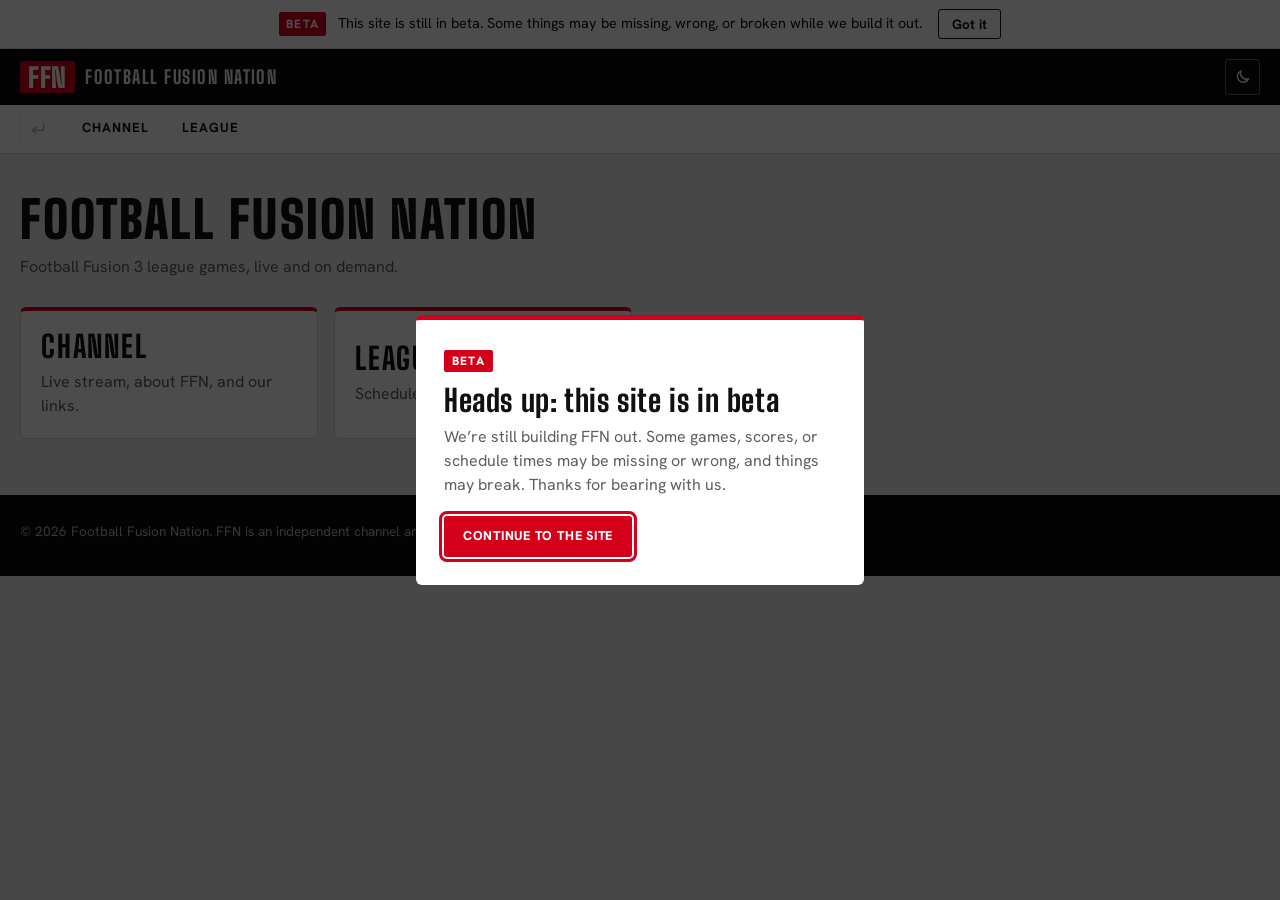
<file: index.html>
<!doctype html>
<html lang="en">
<head>
<meta charset="utf-8">
<meta name="viewport" content="width=device-width, initial-scale=1">
<script>
  try {
    var t = localStorage.getItem("ffn-theme");
    if (!t) t = matchMedia("(prefers-color-scheme: dark)").matches ? "dark" : "light";
    document.documentElement.setAttribute("data-theme", t);
  } catch (e) {}
</script>
<title>FFN | Football Fusion Nation</title>
<meta name="description" content="Watch Football Fusion 3 league games live and on demand from the FFN YouTube channel.">
<link rel="icon" href="assets/favicon.svg" type="image/svg+xml">
<link rel="preconnect" href="https://fonts.googleapis.com">
<link rel="preconnect" href="https://fonts.gstatic.com" crossorigin>
<link href="https://fonts.googleapis.com/css2?family=Big+Shoulders+Display:wght@700;800;900&family=Hanken+Grotesk:wght@400;500;600;700&display=swap" rel="stylesheet">
<link rel="stylesheet" href="css/style.css">
</head>
<body>

<div class="beta-banner" id="beta-banner" role="region" aria-label="Beta notice" hidden>
  <p><b>Beta</b> This site is still in beta. Some things may be missing, wrong, or broken while we build it out.</p>
  <button type="button" id="beta-close" aria-label="Dismiss beta notice">Got it</button>
</div>

<dialog class="beta-modal" id="beta-modal" aria-labelledby="beta-modal-title">
  <span class="beta-tag">Beta</span>
  <h2 id="beta-modal-title">Heads up: this site is in beta</h2>
  <p>We&rsquo;re still building FFN out. Some games, scores, or schedule times may be missing or wrong, and things may break. Thanks for bearing with us.</p>
  <button type="button" class="btn btn-flag" id="beta-modal-ok">Continue to the site</button>
</dialog>

<header class="site-header">
  <div class="wrap bar">
    <a class="brand" id="brand" href="#" aria-label="FFN, Football Fusion Nation">
      <span class="brand-mark">FFN</span>
      <span class="brand-name">Football Fusion Nation</span>
    </a>
    <a class="live-pill" id="live-pill" href="#" hidden><span class="dot" aria-hidden="true"></span>Live<span class="now-word"> now</span></a>
    <button class="theme-toggle" id="theme-toggle" type="button" aria-label="Switch to dark mode" aria-pressed="false">
      <svg class="moon" viewBox="0 0 24 24" aria-hidden="true"><path d="M20 14.5A8 8 0 0 1 9.5 4 8 8 0 1 0 20 14.5z"/></svg>
      <svg class="sun" viewBox="0 0 24 24" aria-hidden="true"><circle cx="12" cy="12" r="4"/><path d="M12 2v2M12 20v2M4.9 4.9l1.4 1.4M17.7 17.7l1.4 1.4M2 12h2M20 12h2M4.9 19.1l1.4-1.4M17.7 6.3l1.4-1.4"/></svg>
    </button>
  </div>
</header>

<div class="hubbar">
  <div class="wrap hubbar-in">
    <button class="hub-back" id="hub-back" type="button" aria-label="Back" title="Back" disabled>
      <svg viewBox="0 0 24 24" aria-hidden="true"><path d="M20 5v6a3 3 0 0 1-3 3H5"/><path d="M9 10l-4 4 4 4"/></svg>
    </button>
    <nav class="hub-items" id="hub-items" aria-label="Sections"></nav>
  </div>
</div>

<section class="scorestrip" id="scorestrip" aria-label="Scores and upcoming games" hidden>
  <div class="wrap strip-wrap">
    <button class="strip-arrow" id="strip-prev" type="button" aria-label="Scroll scores left">&lsaquo;</button>
    <div class="strip" id="strip"></div>
    <button class="strip-arrow" id="strip-next" type="button" aria-label="Scroll scores right">&rsaquo;</button>
  </div>
</section>

<main>
  <section class="hub wrap" id="hub" aria-live="polite"></section>

  <section class="hero wrap" id="watch" aria-labelledby="hero-title">
    <h1 class="sr-only" id="hero-title">Football Fusion Nation: Football Fusion 3 league games, live and on demand</h1>
    <div class="league-head" id="league-head" hidden></div>
    <div class="seg league-tabs" id="league-tabs" role="group" aria-label="League" hidden></div>

    <div class="stage">
      <div class="stage-main">
        <div class="player" id="player"></div>
        <div class="now" id="now"></div>
      </div>

      <aside class="panel schedule" id="schedule" aria-labelledby="sched-title">
        <h2 id="sched-title">Up next</h2>
        <div class="sched-scroll"><ol class="sched-list" id="sched-list"></ol></div>
        <p class="sched-note">Times are shown in your local time zone.</p>
      </aside>
    </div>
  </section>

  <section class="archive wrap" id="archive" aria-labelledby="archive-title">
    <div class="section-head">
      <div>
        <h2 id="archive-title">Game archive</h2>
        <p class="count" id="count" aria-live="polite"></p>
      </div>
      <div class="filters">
        <div class="seg" id="seasons" role="group" aria-label="Filter by season"></div>
        <label class="search">
          <span class="sr-only">Search by team</span>
          <input type="search" id="search" placeholder="Search a team" autocomplete="off">
        </label>
      </div>
    </div>
    <ul class="cards" id="rows"></ul>
  </section>

  <section class="about wrap" id="about" aria-labelledby="about-title">
    <div class="about-copy">
      <h2 id="about-title">About FFN</h2>
      <div id="about-text"></div>
    </div>
    <div class="about-links">
      <h3>Find us</h3>
      <ul id="link-list"></ul>
    </div>
  </section>
</main>

<footer class="site-footer">
  <div class="wrap">
    <p>&copy; <span id="year"></span> Football Fusion Nation. FFN is an independent channel and isn&rsquo;t affiliated with Football Fusion or Roblox.</p>
  </div>
</footer>

<script src="js/config.js"></script>
<script src="js/app.js"></script>
</body>
</html>
</file>
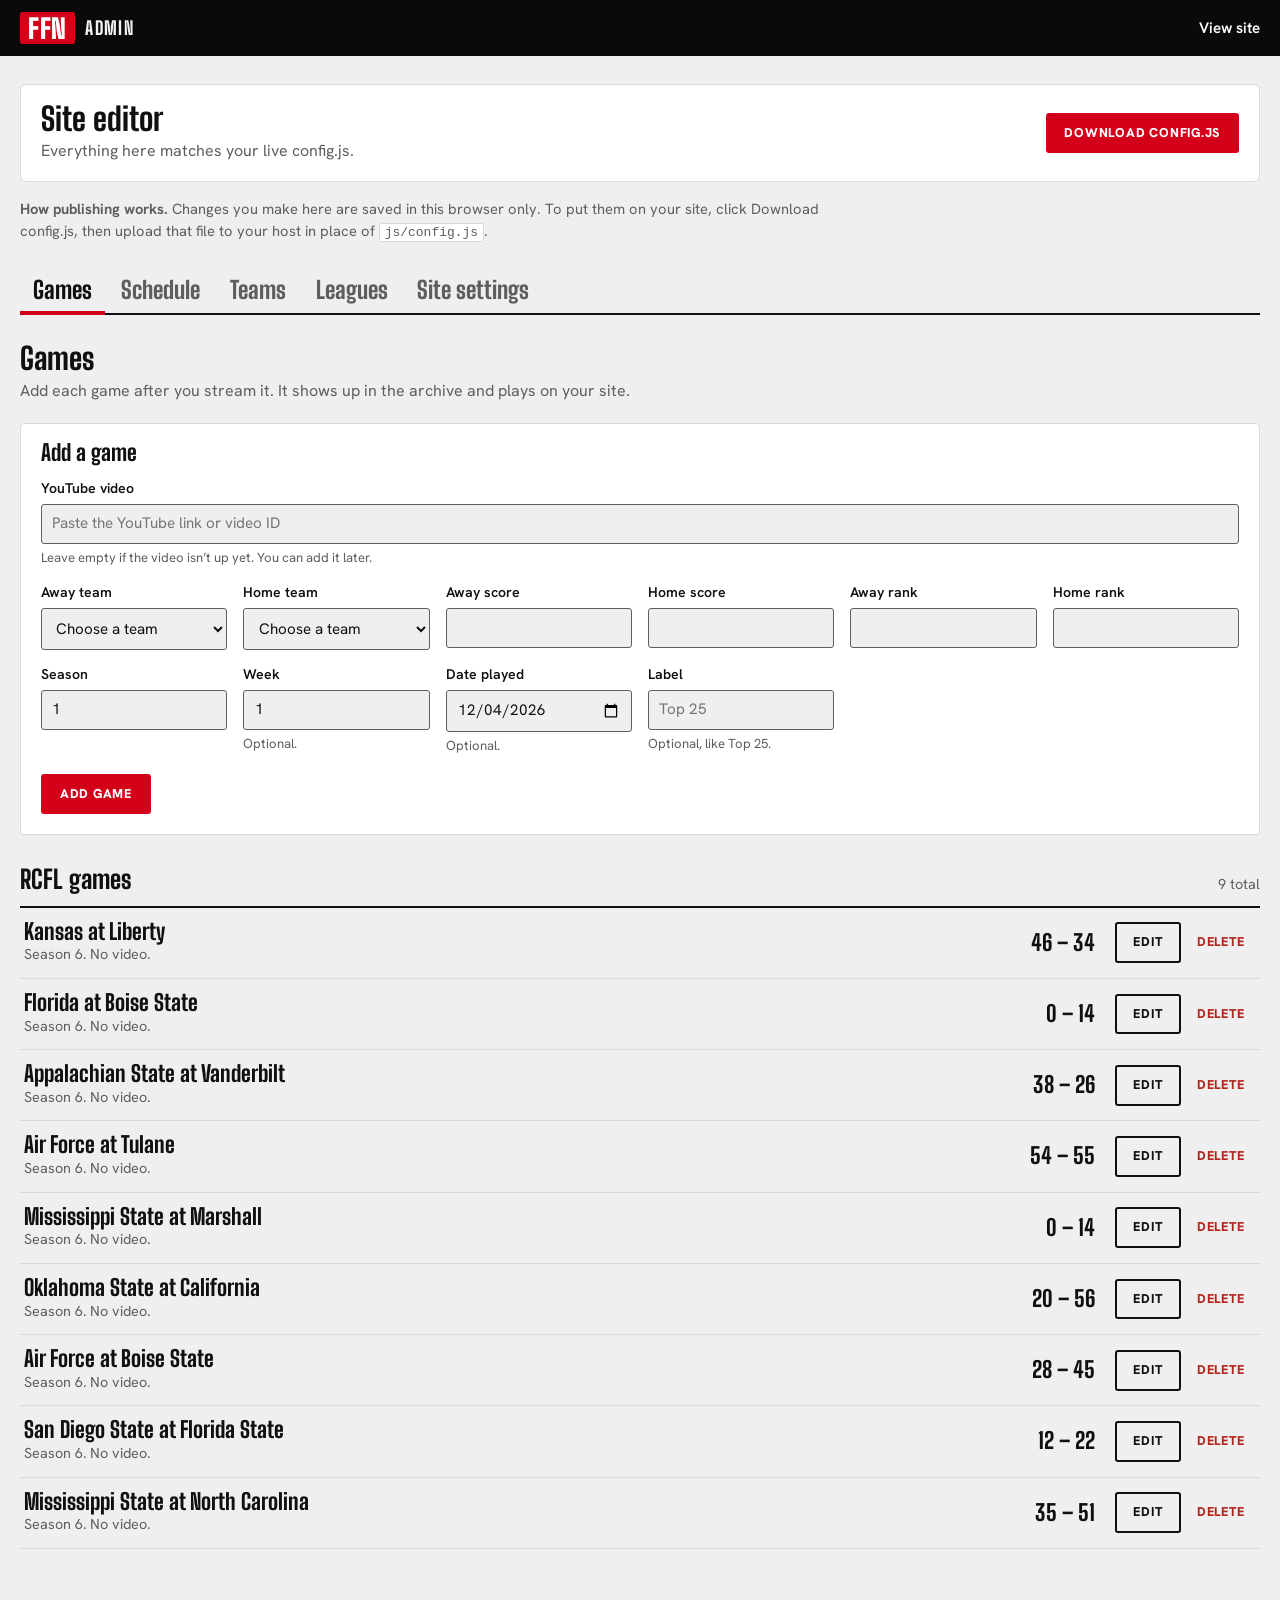
<file: admin.html>
<!doctype html>
<html lang="en">
<head>
<meta charset="utf-8">
<meta name="viewport" content="width=device-width, initial-scale=1">
<meta name="robots" content="noindex">
<script>
  try {
    var t = localStorage.getItem("ffn-theme");
    if (!t) t = matchMedia("(prefers-color-scheme: dark)").matches ? "dark" : "light";
    document.documentElement.setAttribute("data-theme", t);
  } catch (e) {}
</script>
<title>FFN admin</title>
<link rel="icon" href="assets/favicon.svg" type="image/svg+xml">
<link rel="preconnect" href="https://fonts.googleapis.com">
<link rel="preconnect" href="https://fonts.gstatic.com" crossorigin>
<link href="https://fonts.googleapis.com/css2?family=Big+Shoulders+Display:wght@700;800;900&family=Hanken+Grotesk:wght@400;500;600;700&display=swap" rel="stylesheet">
<link rel="stylesheet" href="css/style.css">
<link rel="stylesheet" href="css/admin.css">
</head>
<body>

<header class="site-header">
  <div class="wrap bar">
    <a class="brand" href="index.html" aria-label="Back to the FFN site">
      <span class="brand-mark">FFN</span>
      <span class="brand-name">Admin</span>
    </a>
    <a class="view-site" href="index.html">View site</a>
  </div>
</header>

<main class="wrap admin">
  <div class="publish panel" id="publish">
    <div class="publish-text">
      <h1>Site editor</h1>
      <p id="status"></p>
    </div>
    <div class="publish-actions">
      <button class="btn btn-flag" type="button" id="download">Download config.js</button>
      <button class="btn btn-line" type="button" id="discard">Discard changes</button>
    </div>
  </div>

  <div class="publish-help" id="help">
    <p><strong>How publishing works.</strong> Changes you make here are saved in this browser only. To put them on your site, click Download config.js, then upload that file to your host in place of <code>js/config.js</code>.</p>
  </div>

  <div class="adm-bar">
    <nav class="adm-tabs" id="tabs" aria-label="Editor sections"></nav>
    <label class="league-pick" id="league-pick">
      <span>League</span>
      <select id="league-select"></select>
    </label>
  </div>

  <section id="panel" class="adm-panel" tabindex="-1"></section>
</main>

<script src="js/config.js"></script>
<script src="js/admin.js"></script>
</body>
</html>
</file>
<file: css/style.css>
/* FFN site styles. Light and dark share one set of tokens. */
:root {
  --chalk: #efefef;        /* page */
  --paper: #ffffff;        /* cards, panels */
  --ink: #101010;
  --accent: #d4001a;
  --flag: var(--accent);   /* kept for admin.css */
  --on-accent: #ffffff;
  --turf: #1a7a3c;         /* "ok" green in the admin */
  --line: #dadada;
  --muted: #5e5e5e;
  --on-ink-muted: #b5b5b5;
  --deep: #0a0a0a;         /* always-dark surfaces: header, player, footer */
  --on-deep: #f2f2f2;
  color-scheme: light;
  --display: "Big Shoulders Display", "Arial Narrow", "Helvetica Neue", Arial, sans-serif;
  --text: "Hanken Grotesk", "Helvetica Neue", Arial, sans-serif;
}

:root[data-theme="dark"] {
  --chalk: #0e0e0e;
  --paper: #1a1a1a;
  --ink: #f0f0f0;
  --accent: #ff2a3f;
  --turf: #7bd88f;
  --line: #2b2b2b;
  --muted: #9d9d9d;
  --deep: #000000;
  --on-deep: #f0f0f0;
  --on-ink-muted: #b0b0b0;
  color-scheme: dark;
}

*, *::before, *::after { box-sizing: border-box; }
[hidden] { display: none !important; }
html { scroll-padding-top: 4.5rem; scroll-behavior: smooth; }
body {
  margin: 0;
  background: var(--chalk);
  color: var(--ink);
  font: 400 1rem/1.5 var(--text);
  -webkit-font-smoothing: antialiased;
}
a { color: var(--ink); text-underline-offset: 3px; }
a:hover { color: var(--accent); }
h1, h2, h3, p, ul, ol { margin: 0; }
ul, ol { padding: 0; list-style: none; }
button { font: inherit; }
:focus-visible { outline: 3px solid var(--accent); outline-offset: 2px; }

.wrap { width: min(1280px, 100% - 2.5rem); margin-inline: auto; }
.sr-only {
  position: absolute; width: 1px; height: 1px; overflow: hidden;
  clip: rect(0 0 0 0); white-space: nowrap;
}

/* ---------- header ---------- */
.site-header {
  position: sticky; top: 0; z-index: 10;
  background: var(--deep); color: var(--on-deep);
}
.bar { display: flex; align-items: center; gap: 1.5rem; height: 3.5rem; }
.brand { display: flex; align-items: center; gap: .65rem; text-decoration: none; color: var(--on-deep); }
.brand:hover { color: var(--on-deep); }
.brand-mark {
  font: 900 1.7rem/1 var(--display);
  letter-spacing: .02em;
  background: var(--accent); color: var(--on-accent);
  padding: .2rem .5rem .16rem;
  border-radius: 2px;
}
.brand-name { font: 800 1.15rem/1 var(--display); letter-spacing: .08em; text-transform: uppercase; }
.site-header nav { display: flex; gap: .25rem; margin-left: 1.25rem; }
.site-header nav a {
  color: var(--on-deep); text-decoration: none;
  font: 700 .82rem/1 var(--text); letter-spacing: .08em; text-transform: uppercase;
  padding: 1.3rem .75rem 1.2rem; border-bottom: 3px solid transparent;
}
.site-header nav a:hover { border-bottom-color: var(--accent); color: var(--on-deep); }
.live-pill {
  margin-left: auto;
  display: inline-flex; align-items: center; gap: .45rem;
  background: var(--accent); color: var(--on-accent);
  font: 800 .78rem/1 var(--text); letter-spacing: .08em; text-transform: uppercase; text-decoration: none;
  padding: .45rem .7rem; border-radius: 2px;
}
.live-pill:hover { color: var(--on-accent); filter: brightness(1.1); }
.dot { width: .55rem; height: .55rem; border-radius: 50%; background: currentColor; animation: pulse 1.6s ease-in-out infinite; }
@keyframes pulse { 50% { opacity: .25; } }

.theme-toggle {
  margin-left: auto;
  display: inline-flex; align-items: center; justify-content: center;
  width: 2.2rem; height: 2.2rem; flex: none; cursor: pointer;
  background: transparent; color: var(--on-deep);
  border: 1px solid rgba(255, 255, 255, .35); border-radius: 3px;
}
.live-pill:not([hidden]) + .theme-toggle { margin-left: 0; }
.theme-toggle:hover { border-color: var(--on-deep); }
.theme-toggle svg { width: 1.1rem; height: 1.1rem; fill: none; stroke: currentColor; stroke-width: 2; stroke-linecap: round; stroke-linejoin: round; }
.theme-toggle .sun { display: none; }
:root[data-theme="dark"] .theme-toggle .sun { display: block; }
:root[data-theme="dark"] .theme-toggle .moon { display: none; }

/* ---------- score strip ---------- */
.scorestrip { background: var(--paper); border-bottom: 1px solid var(--line); }
.strip-wrap { display: flex; align-items: stretch; }
.strip {
  display: flex; flex: 1; min-width: 0; overflow-x: auto;
  scroll-snap-type: x proximity; scrollbar-width: none;
}
.strip::-webkit-scrollbar { display: none; }
.strip-arrow {
  flex: none; width: 2rem; border: 0; background: transparent; color: var(--ink);
  font: 400 1.9rem/1 var(--text); cursor: pointer;
}
.strip-arrow:hover:not([disabled]) { color: var(--accent); }
.strip-arrow[disabled] { opacity: .2; cursor: default; }
.sc {
  flex: none; width: 13rem; scroll-snap-align: start; text-align: left;
  display: block; padding: .6rem .9rem .7rem;
  background: transparent; color: var(--ink);
  border: 0; border-right: 1px solid var(--line); border-radius: 0;
}
.strip .sc:first-child { border-left: 1px solid var(--line); }
button.sc { cursor: pointer; }
button.sc:hover { background: var(--chalk); }
.sc[aria-current="true"] { box-shadow: inset 0 -3px 0 var(--accent); }
.sc-status {
  display: flex; align-items: center; gap: .4rem; margin-bottom: .4rem;
  font: 700 .7rem/1 var(--text); letter-spacing: .07em; text-transform: uppercase; color: var(--muted);
}
.sc-status-text { overflow: hidden; text-overflow: ellipsis; white-space: nowrap; }
.sc.live .sc-status { color: var(--accent); }
.sc-team { display: flex; align-items: center; gap: .5rem; padding: .14rem 0; }
.sc-swatch { flex: none; width: .45rem; height: 1.15rem; border-radius: 1px; }
.sc-name { flex: 1; min-width: 0; overflow: hidden; text-overflow: ellipsis; white-space: nowrap; font-weight: 700; font-size: .9rem; }
.sc-rank { font-weight: 600; font-size: .72rem; color: var(--muted); margin-right: .3rem; }
.sc-score { font: 800 1.15rem/1 var(--display); font-variant-numeric: tabular-nums; min-width: 1.4em; text-align: right; }
.sc-team.lose .sc-name, .sc-team.lose .sc-score { color: var(--muted); font-weight: 600; }

/* ---------- hero ---------- */
.hero { padding-block: 1.25rem 2.75rem; }
.league-tabs {
  display: flex; gap: 1.5rem; margin-bottom: 1.1rem;
  border-bottom: 1px solid var(--line);
}
.league-tabs button {
  background: transparent; color: var(--muted); border: 0; border-bottom: 4px solid transparent; margin-bottom: -1px;
  font: 800 1.35rem/1 var(--display); letter-spacing: .06em; text-transform: uppercase;
  padding: .35rem .1rem .5rem; cursor: pointer;
}
.league-tabs button:hover { color: var(--ink); }
.league-tabs button[aria-pressed="true"] { color: var(--ink); border-bottom-color: var(--accent); }

.stage { display: grid; grid-template-columns: minmax(0, 1fr) 22rem; gap: 1.25rem; align-items: stretch; }
.stage-main { border-radius: 6px; overflow: hidden; background: var(--deep); }

.player { position: relative; aspect-ratio: 16 / 9; background: #000; }
.player iframe { position: absolute; inset: 0; width: 100%; height: 100%; border: 0; }
.player-empty {
  position: absolute; inset: 0;
  display: flex; flex-direction: column; align-items: center; justify-content: center;
  gap: .5rem; padding: 1.5rem; text-align: center;
  background: radial-gradient(120% 120% at 50% 0%, #1d1d1d 0%, #090909 70%); color: var(--on-deep);
}
.player-empty .brand-mark { font-size: 3rem; padding: .3rem .8rem .25rem; margin-bottom: .7rem; }
.empty-title { font: 800 2rem/1.05 var(--display); letter-spacing: .03em; text-transform: uppercase; }
.empty-body { color: var(--on-ink-muted); max-width: 30rem; }

/* league header (single league) */
.league-head {
  display: flex; align-items: baseline; flex-wrap: wrap; gap: .3rem .65rem;
  margin-bottom: 1.1rem; padding-bottom: .7rem; border-bottom: 1px solid var(--line);
}
.lh-name {
  font: 800 2.1rem/1 var(--display); letter-spacing: .05em; text-transform: uppercase;
  border-left: 6px solid var(--accent); padding-left: .7rem;
}
.lh-dot { color: var(--muted); font-weight: 700; }
.lh-meta { font: 700 .9rem/1 var(--text); letter-spacing: .1em; text-transform: uppercase; color: var(--muted); }

/* game of the week spotlight (shown in the player slot when nothing is playing) */
.spotlight { position: absolute; inset: 0; display: flex; }
.spot-side {
  container-type: inline-size;
  flex: 1 1 50%; min-width: 0; display: flex; flex-direction: column; align-items: center; justify-content: center;
  gap: .4rem; padding: 3rem 3rem 2.6rem; text-align: center;
}
.spot-side + .spot-at + .spot-side { box-shadow: inset 1px 0 0 rgba(0, 0, 0, .25); }
.spot-rank { font: 700 clamp(.85rem, 1.6vw, 1.25rem)/1 var(--text); letter-spacing: .08em; opacity: .85; }
.spot-abbr { font: 900 clamp(2.6rem, 7vw, 6.25rem)/.9 var(--display); letter-spacing: .02em; max-width: 100%; }
.spot-abbr { font-size: clamp(2rem, 19cqw, 6.25rem); }
.spot-name {
  font: 700 clamp(.62rem, 1.3vw, 1.1rem)/1.25 var(--text); letter-spacing: .12em; text-transform: uppercase;
  opacity: .9; max-width: 100%;
}
.spot-at {
  position: absolute; left: 50%; top: 50%; transform: translate(-50%, -50%);
  width: 3.2rem; height: 3.2rem; border-radius: 50%; display: grid; place-items: center;
  background: var(--deep); color: #fff; font: 700 .8rem/1 var(--text); letter-spacing: .06em; text-transform: uppercase;
}
.spot-tag, .spot-when {
  position: absolute; background: rgba(0, 0, 0, .82); color: #fff; border-radius: 2px;
  font: 700 .72rem/1 var(--text); letter-spacing: .1em; text-transform: uppercase; padding: .45rem .6rem;
}
.spot-tag { top: 1rem; left: 1rem; }
.spot-when { bottom: 1rem; left: 50%; transform: translateX(-50%); white-space: nowrap; }

/* now playing bar */
.now {
  display: flex; flex-wrap: wrap; align-items: center; gap: .9rem 1.5rem;
  padding: .9rem 1.1rem;
  background: var(--deep); color: var(--on-deep);
  border-top: 3px solid var(--accent);
}
.bug { display: flex; background: #1b1b1b; border-radius: 3px; overflow: hidden; }
.bug-team { display: flex; align-items: center; gap: .6rem; padding: .35rem .95rem .35rem .7rem; }
.bug-team + .bug-team { border-left: 1px solid #000; }
.bug-swatch { width: .4rem; height: 1.9rem; border-radius: 1px; flex: none; }
.bug-abbr { font: 800 1.5rem/1 var(--display); letter-spacing: .03em; }
.bug-score { font: 800 1.9rem/1 var(--display); font-variant-numeric: tabular-nums; color: var(--on-ink-muted); min-width: 1.3em; text-align: right; }
.bug-team.won .bug-score { color: var(--on-deep); }
.live-tag {
  display: inline-flex; align-items: center; gap: .45rem; align-self: center;
  background: var(--accent); color: var(--on-accent);
  font: 800 .78rem/1 var(--text); letter-spacing: .08em; text-transform: uppercase;
  padding: .4rem .65rem; border-radius: 2px;
}
.now-meta { flex: 1 1 14rem; min-width: 0; }
.now-title { font: 800 1.75rem/1.05 var(--display); letter-spacing: .01em; }
.now-sub { color: var(--on-ink-muted); font-size: .9rem; margin-top: .25rem; }
.actions { display: flex; flex-wrap: wrap; gap: .6rem; }
.btn {
  display: inline-block; cursor: pointer; text-decoration: none; text-align: center;
  font: 800 .8rem/1 var(--text); letter-spacing: .06em; text-transform: uppercase;
  padding: .75rem 1.05rem; border-radius: 3px; border: 2px solid transparent;
}
.btn-flag { background: var(--accent); color: var(--on-accent); }
.btn-flag:hover { color: var(--on-accent); filter: brightness(1.1); }
.btn-ghost { background: transparent; color: var(--on-deep); border-color: rgba(255, 255, 255, .4); }
.btn-ghost:hover { border-color: var(--on-deep); color: var(--on-deep); }
.now :focus-visible { outline-color: #fff; }

/* schedule panel */
.panel { background: var(--paper); border: 1px solid var(--line); border-radius: 6px; }
.schedule { padding: 0; display: flex; flex-direction: column; overflow: hidden; }
.schedule h2 {
  font: 800 1.35rem/1 var(--display); letter-spacing: .08em; text-transform: uppercase;
  padding: .95rem 1.1rem .8rem; border-bottom: 1px solid var(--line);
}
.sched-scroll { flex: 1 1 auto; position: relative; min-height: 14rem; }
.sched-list {
  position: absolute; inset: 0; overflow-y: auto; padding-bottom: 1.5rem;
  -webkit-mask-image: linear-gradient(to bottom, #000 calc(100% - 1.75rem), transparent);
  mask-image: linear-gradient(to bottom, #000 calc(100% - 1.75rem), transparent);
}
.sched-group {
  padding: .8rem 1.1rem .3rem;
  font: 700 .72rem/1 var(--text); letter-spacing: .1em; text-transform: uppercase; color: var(--muted);
}
.sched-item { padding: .8rem 1.1rem; border-top: 1px solid var(--line); position: relative; }
.sched-item.tbd { padding-block: .5rem; border-top: 0; }
.sched-item.is-next::before, .sched-item.is-live::before {
  content: ""; position: absolute; left: 0; top: 0; bottom: 0; width: 4px; background: var(--accent);
}
.sched-when { font-weight: 700; }
.sched-time { color: var(--muted); font-size: .9rem; }
.sched-match { font: 800 1.4rem/1.1 var(--display); letter-spacing: .01em; margin-top: .3rem; }
.sched-item.tbd .sched-match { margin-top: 0; font-size: 1.3rem; }
.sched-meta { color: var(--muted); font-size: .85rem; margin-top: .1rem; }
.sched-item .live-tag { margin-top: .5rem; }
.sched-empty { padding: .9rem 1.1rem; color: var(--muted); }
.sched-note { border-top: 1px solid var(--line); padding: .7rem 1.1rem; color: var(--muted); font-size: .8rem; }

/* ---------- archive ---------- */
.archive { padding-block: 0 3.5rem; }
.section-head {
  display: flex; flex-wrap: wrap; align-items: flex-end; justify-content: space-between;
  gap: 1rem 2rem; margin-bottom: 1.25rem; padding-bottom: .9rem; border-bottom: 1px solid var(--line);
}
.section-head h2, .about h2 {
  font: 800 2.1rem/1 var(--display); letter-spacing: .05em; text-transform: uppercase;
  border-left: 6px solid var(--accent); padding-left: .7rem;
}
.count { color: var(--muted); font-size: .9rem; margin: .4rem 0 0 calc(6px + .7rem); }
.filters { display: flex; flex-wrap: wrap; gap: .75rem; align-items: center; }
.seg { display: inline-flex; flex-wrap: wrap; gap: .4rem; }
.filters .seg button {
  background: var(--paper); color: var(--ink); border: 1px solid var(--line); border-radius: 999px; cursor: pointer;
  font-weight: 700; font-size: .85rem; padding: .5rem .95rem;
}
.filters .seg button:hover { border-color: var(--ink); }
.filters .seg button[aria-pressed="true"] { background: var(--ink); color: var(--paper); border-color: var(--ink); }
.search input {
  font: inherit; font-size: .9rem; width: 12.5rem;
  padding: .55rem .9rem; background: var(--paper); color: var(--ink);
  border: 1px solid var(--line); border-radius: 999px;
}
.search input::placeholder { color: var(--muted); }
.search input:focus { border-color: var(--ink); outline: none; }

.cards { display: grid; grid-template-columns: repeat(auto-fill, minmax(18rem, 1fr)); gap: 1.1rem; }
.card {
  display: block; width: 100%; padding: 0; text-align: left; color: inherit;
  background: var(--paper); border: 1px solid var(--line); border-radius: 6px; overflow: hidden;
}
button.card { cursor: pointer; transition: border-color .15s, transform .15s; }
button.card:hover { border-color: var(--ink); transform: translateY(-2px); }
.card[aria-current="true"] { box-shadow: 0 0 0 2px var(--accent); }
.thumb { position: relative; display: block; aspect-ratio: 16 / 9; background: var(--deep); overflow: hidden; }
.thumb img { display: block; width: 100%; height: 100%; object-fit: cover; }
.thumb.blank { display: flex; }
.half {
  flex: 1 1 50%; min-width: 0; display: flex; flex-direction: column; align-items: center; justify-content: center;
  gap: .2rem; padding: 1.2rem 1.2rem .4rem; text-align: center;
}
.half + .vs + .half { box-shadow: inset 1px 0 0 rgba(0, 0, 0, .25); }
.half-rank { font: 700 .72rem/1 var(--text); letter-spacing: .06em; opacity: .8; }
.half-abbr { font: 900 2.4rem/.95 var(--display); letter-spacing: .02em; max-width: 100%; }
.vs {
  position: absolute; left: 50%; top: 50%; transform: translate(-50%, -50%);
  background: var(--deep); color: #fff; border-radius: 50%;
  width: 1.7rem; height: 1.7rem; display: grid; place-items: center;
  font: 700 .62rem/1 var(--text); letter-spacing: .04em; text-transform: uppercase;
}
.badge {
  position: absolute; top: .55rem; left: .55rem;
  background: rgba(0, 0, 0, .82); color: #fff;
  font: 700 .68rem/1 var(--text); letter-spacing: .08em; text-transform: uppercase;
  padding: .32rem .45rem; border-radius: 2px;
}
.play {
  position: absolute; right: .6rem; bottom: .6rem; width: 2.3rem; height: 2.3rem; border-radius: 50%;
  background: var(--accent) url("data:image/svg+xml,%3Csvg xmlns='http://www.w3.org/2000/svg' viewBox='0 0 24 24'%3E%3Cpath d='M9.5 7.2l7 4.8-7 4.8z' fill='%23fff'/%3E%3C/svg%3E") center / 100% no-repeat;
  box-shadow: 0 2px 8px rgba(0, 0, 0, .4);
}
.card-body { display: block; padding: .7rem 1rem .9rem; }
.card-team { display: flex; align-items: center; gap: .6rem; padding: .18rem 0; }
.swatch { flex: none; width: .45rem; height: 1.25rem; border-radius: 1px; }
.tname { flex: 1; min-width: 0; overflow: hidden; text-overflow: ellipsis; white-space: nowrap; font-weight: 700; }
.trank { font-weight: 600; font-size: .78rem; color: var(--muted); margin-right: .35rem; }
.tscore { font: 800 1.5rem/1 var(--display); font-variant-numeric: tabular-nums; }
.card-team.lose .tname, .card-team.lose .tscore { color: var(--muted); font-weight: 600; }
.card-sub { display: block; margin-top: .55rem; padding-top: .55rem; border-top: 1px solid var(--line); color: var(--muted); font-size: .82rem; }
.rows-empty { grid-column: 1 / -1; padding: 2rem .25rem; color: var(--muted); }

/* ---------- about ---------- */
.about {
  display: grid; grid-template-columns: minmax(0, 1.4fr) minmax(0, 1fr); gap: 3rem;
  padding-block: 2.5rem 4rem; border-top: 1px solid var(--line);
}
.about-copy p { margin-top: 1rem; max-width: 36rem; font-size: 1.05rem; }
.about-copy h2 + div { margin-top: .25rem; }
.about-links h3 { font: 800 1.35rem/1 var(--display); letter-spacing: .08em; text-transform: uppercase; margin-bottom: .6rem; }
.about-links li { border-top: 1px solid var(--line); }
.about-links li:last-child { border-bottom: 1px solid var(--line); }
.about-links a { display: block; padding: .75rem 0; font-weight: 700; text-decoration: none; }
.about-links a:hover { color: var(--accent); }

.site-footer { background: var(--deep); color: var(--on-ink-muted); padding-block: 1.6rem 2.2rem; font-size: .85rem; }

/* ---------- beta notice ---------- */
.beta-banner {
  display: flex; align-items: center; justify-content: center; gap: 1rem; flex-wrap: wrap;
  padding: .55rem 1rem; background: var(--paper); color: var(--ink); font-size: .9rem; text-align: center;
  border-bottom: 1px solid var(--line);
}
.beta-banner p { margin: 0; }
.beta-banner b {
  font: 800 .75rem/1 var(--text); letter-spacing: .1em; text-transform: uppercase;
  background: var(--accent); color: var(--on-accent); padding: .25rem .45rem; margin-right: .5rem; border-radius: 2px;
}
.beta-banner button {
  font: inherit; font-weight: 700; font-size: .85rem; color: var(--ink); background: transparent;
  border: 1px solid var(--ink); border-radius: 3px; padding: .25rem .8rem; cursor: pointer;
}
.beta-banner button:hover { background: var(--ink); color: var(--paper); }

.beta-modal {
  width: min(92vw, 28rem); padding: 1.75rem; border: 0; border-top: 5px solid var(--accent); border-radius: 6px;
  background: var(--paper); color: var(--ink); text-align: left;
}
.beta-modal::backdrop { background: rgba(0, 0, 0, .7); }
.beta-modal .beta-tag {
  display: inline-block; font: 800 .75rem/1 var(--text); letter-spacing: .1em; text-transform: uppercase;
  background: var(--accent); color: var(--on-accent); padding: .3rem .5rem; border-radius: 2px;
}
.beta-modal h2 { margin: .8rem 0 .5rem; font: 800 1.9rem/1.05 var(--display); letter-spacing: .02em; }
.beta-modal p { margin: 0 0 1.2rem; color: var(--muted); }

/* ---------- small screens ---------- */
@media (max-width: 980px) {
  .stage { grid-template-columns: minmax(0, 1fr); }
  .sched-scroll { min-height: 0; }
  .sched-list { position: static; max-height: 26rem; }
  .about { grid-template-columns: minmax(0, 1fr); gap: 2rem; }
}
@media (max-width: 640px) {
  .wrap { width: calc(100% - 1.5rem); }
  .brand-name { display: none; }
  .bar { gap: .5rem; }
  .site-header nav { margin-left: 0; gap: 0; }
  .site-header nav a { padding-inline: .55rem; font-size: .75rem; }
  .site-header nav a[href="#about"] { display: none; }
  .hero { padding-top: 1rem; }
  .cards { grid-template-columns: minmax(0, 1fr); }
  .search input { width: 100%; }
  .search { flex: 1 1 100%; }
  .section-head h2, .about h2 { font-size: 1.8rem; }
  .now-title { font-size: 1.5rem; }
  .sc { width: 11.5rem; }
  .spot-side { padding: 2.4rem .6rem 2.2rem; gap: .25rem; }
  .spot-at { width: 2.3rem; height: 2.3rem; font-size: .65rem; }
  .spot-tag, .spot-when { font-size: .6rem; padding: .35rem .45rem; }
  .spot-tag { top: .6rem; left: .6rem; }
  .spot-when { bottom: .6rem; }
  .lh-name { font-size: 1.8rem; }
  .player-empty { gap: .3rem; padding: 1rem; }
  .player-empty .brand-mark { display: none; }
  .empty-title { font-size: 1.5rem; }
  .empty-body { font-size: .85rem; }
}
@media (hover: none) { .strip-arrow { display: none; } }
@media (prefers-reduced-motion: reduce) {
  html { scroll-behavior: auto; }
  .dot { animation: none; }
  button.card { transition: none; }
}


/* ---------- overview bar + hub ---------- */
.hubbar { position: sticky; top: 3.5rem; z-index: 9; background: var(--paper); border-bottom: 1px solid var(--line); }
.hubbar-in { display: flex; align-items: stretch; gap: .75rem; height: 3rem; }
.hub-back {
  flex: none; align-self: center; display: inline-flex; align-items: center; justify-content: center;
  width: 2.2rem; height: 2.2rem; cursor: pointer;
  background: transparent; color: var(--ink); border: 1px solid var(--line); border-radius: 3px;
}
.hub-back:hover:not([disabled]) { border-color: var(--ink); color: var(--accent); }
.hub-back[disabled] { opacity: .3; cursor: default; }
.hub-back svg { width: 1.1rem; height: 1.1rem; fill: none; stroke: currentColor; stroke-width: 2; stroke-linecap: round; stroke-linejoin: round; }
.hub-items { display: flex; gap: .25rem; overflow-x: auto; scrollbar-width: none; }
.hub-items button {
  background: transparent; border: 0; border-bottom: 3px solid transparent; color: var(--ink); cursor: pointer;
  font: 700 .82rem/1 var(--text); letter-spacing: .08em; text-transform: uppercase; padding: 0 .9rem;
}
.hub-items button:hover { color: var(--accent); }
.hub-items button[aria-current="page"] { border-bottom-color: var(--accent); }
.hub { padding-block: 2.5rem 3.5rem; }
.hub h1 { font: 900 clamp(2rem, 5vw, 3.2rem)/1 var(--display); letter-spacing: .04em; text-transform: uppercase; }
.hub-sub { color: var(--muted); margin-top: .6rem; }
.tiles { display: grid; grid-template-columns: repeat(auto-fill, minmax(16rem, 1fr)); gap: 1rem; margin-top: 1.75rem; }
.tile {
  text-align: left; cursor: pointer; background: var(--paper); color: var(--ink);
  border: 1px solid var(--line); border-top: 4px solid var(--accent); border-radius: 6px; padding: 1.25rem;
}
.tile:hover { border-color: var(--ink); border-top-color: var(--accent); }
.tile b { display: block; font: 800 1.9rem/1 var(--display); letter-spacing: .06em; text-transform: uppercase; }
.tile span { display: block; margin-top: .55rem; color: var(--muted); }
body[data-view="channel"] .schedule, body[data-view="channel"] .league-head { display: none; }
body[data-view="channel"] .stage { grid-template-columns: minmax(0, 1fr); }
</file>
<file: css/admin.css>
.view-site { margin-left: auto; font-weight: 600; font-size: .95rem; color: #fff; text-decoration: none; }
.view-site:hover { color: #fff; text-decoration: underline; text-underline-offset: 3px; }
.admin { padding-block: 1.75rem 4rem; }
code { font: .88em ui-monospace, Menlo, Consolas, monospace; background: var(--paper); border: 1px solid var(--line); border-radius: 2px; padding: .05rem .3rem; }

.publish { display: flex; flex-wrap: wrap; align-items: center; justify-content: space-between; gap: 1rem 2rem; padding: 1.1rem 1.25rem; }
.publish h1 { font: 800 2rem/1 var(--display); }
.publish p { color: var(--muted); margin-top: .3rem; }
.publish.is-dirty { border-left: 4px solid var(--flag); }
.publish-actions { display: flex; flex-wrap: wrap; gap: .6rem; }
.btn-line { background: transparent; color: var(--ink); border-color: var(--ink); }
.btn-line:hover { background: var(--paper); color: var(--ink); }
.btn-danger { background: transparent; color: #b3261e; border-color: transparent; padding-inline: .6rem; }
:root[data-theme="dark"] .btn-danger { color: #ff8a80; }
.btn-danger:hover { text-decoration: underline; }
.btn[disabled] { opacity: .45; cursor: not-allowed; }
.publish-help { margin: 1rem 0 0; color: var(--muted); font-size: .92rem; max-width: 52rem; }

.adm-bar { display: flex; flex-wrap: wrap; align-items: flex-end; justify-content: space-between; gap: 1rem; margin-top: 1.75rem; border-bottom: 2px solid var(--ink); }
.adm-tabs { display: flex; flex-wrap: wrap; gap: .25rem; }
.adm-tabs button {
  background: transparent; color: var(--muted); border: 0; border-bottom: 4px solid transparent; margin-bottom: -2px;
  font: 800 1.5rem/1 var(--display); padding: .5rem .8rem .55rem; cursor: pointer;
}
.adm-tabs button:hover { color: var(--ink); }
.adm-tabs button[aria-selected="true"] { color: var(--ink); border-bottom-color: var(--flag); }
.league-pick { display: flex; align-items: center; gap: .6rem; padding-bottom: .55rem; font-weight: 600; font-size: .92rem; }
.league-pick[hidden] { display: none; }

.adm-panel { padding-top: 1.75rem; }
.adm-panel:focus { outline: none; }
.adm-panel h2 { font: 800 1.9rem/1 var(--display); margin-bottom: .35rem; }
.adm-panel .lede { color: var(--muted); margin-bottom: 1.25rem; max-width: 46rem; }

.form { background: var(--paper); border: 1px solid var(--line); border-radius: 4px; padding: 1.1rem 1.25rem 1.25rem; margin-bottom: 2rem; }
.form h3 { font: 800 1.4rem/1 var(--display); margin-bottom: .9rem; }
.grid { display: grid; grid-template-columns: repeat(auto-fit, minmax(10.5rem, 1fr)); gap: .9rem 1rem; }
.grid .wide { grid-column: 1 / -1; }
.field { display: flex; flex-direction: column; gap: .3rem; font-weight: 600; font-size: .88rem; }
.field small { font-weight: 400; color: var(--muted); font-size: .82rem; }
input[type="text"], input[type="url"], input[type="number"], input[type="date"], input[type="datetime-local"], select, textarea {
  font: 400 .95rem/1.3 var(--text); color: var(--ink); background: var(--chalk);
  border: 1px solid var(--muted); border-radius: 3px; padding: .55rem .65rem; width: 100%; min-width: 0;
}
textarea { min-height: 7rem; line-height: 1.5; resize: vertical; }
input[type="color"] { width: 2.6rem; height: 2.3rem; padding: 0; border: 1px solid var(--muted); border-radius: 3px; background: none; cursor: pointer; }
.form-actions { display: flex; flex-wrap: wrap; align-items: center; gap: .6rem; margin-top: 1.1rem; }
.msg { font-size: .9rem; font-weight: 600; }
.msg.err { color: #b3261e; }
:root[data-theme="dark"] .msg.err { color: #ff8a80; }
.msg.ok { color: var(--turf); }

.list-head { display: flex; align-items: baseline; justify-content: space-between; gap: 1rem; padding-bottom: .6rem; border-bottom: 2px solid var(--ink); }
.list-head h3 { font: 800 1.6rem/1 var(--display); }
.list-head span { color: var(--muted); font-size: .9rem; }
.item { display: flex; flex-wrap: wrap; align-items: center; gap: .5rem 1.25rem; padding: .75rem .25rem; border-bottom: 1px solid var(--line); }
.item.past .item-main { opacity: .6; }
.item-main { flex: 1 1 16rem; min-width: 0; }
.item-title { font: 800 1.4rem/1.1 var(--display); }
.item-sub { color: var(--muted); font-size: .9rem; }
.item-score { font: 800 1.4rem/1 var(--display); font-variant-numeric: tabular-nums; }
.item-actions { display: flex; gap: .25rem; }
.empty-note { color: var(--muted); padding: 1.25rem .25rem; }

.team-row { display: grid; grid-template-columns: 2.6rem minmax(0, 1fr) 5.5rem auto; gap: .75rem; align-items: center; padding: .6rem .25rem; border-bottom: 1px solid var(--line); }
.swatch-pair { display: flex; gap: .5rem; align-items: center; }

@media (max-width: 640px) {
  .team-row { grid-template-columns: 2.6rem minmax(0, 1fr) 4.5rem; }
  .team-row .btn-danger { grid-column: 1 / -1; justify-self: start; }
  .adm-tabs button { font-size: 1.25rem; padding-inline: .5rem; }
}

/* schedule import */
.import-preview { margin-top: 1rem; font-size: .92rem; }
.import-preview p + p { margin-top: .3rem; }
.import-preview ul { margin-top: .6rem; max-height: 13rem; overflow-y: auto; border: 1px solid var(--line); background: var(--chalk); border-radius: 3px; }
.import-preview li { padding: .4rem .65rem; border-bottom: 1px solid var(--line); }
.import-preview li:last-child { border-bottom: 0; }
</file>
